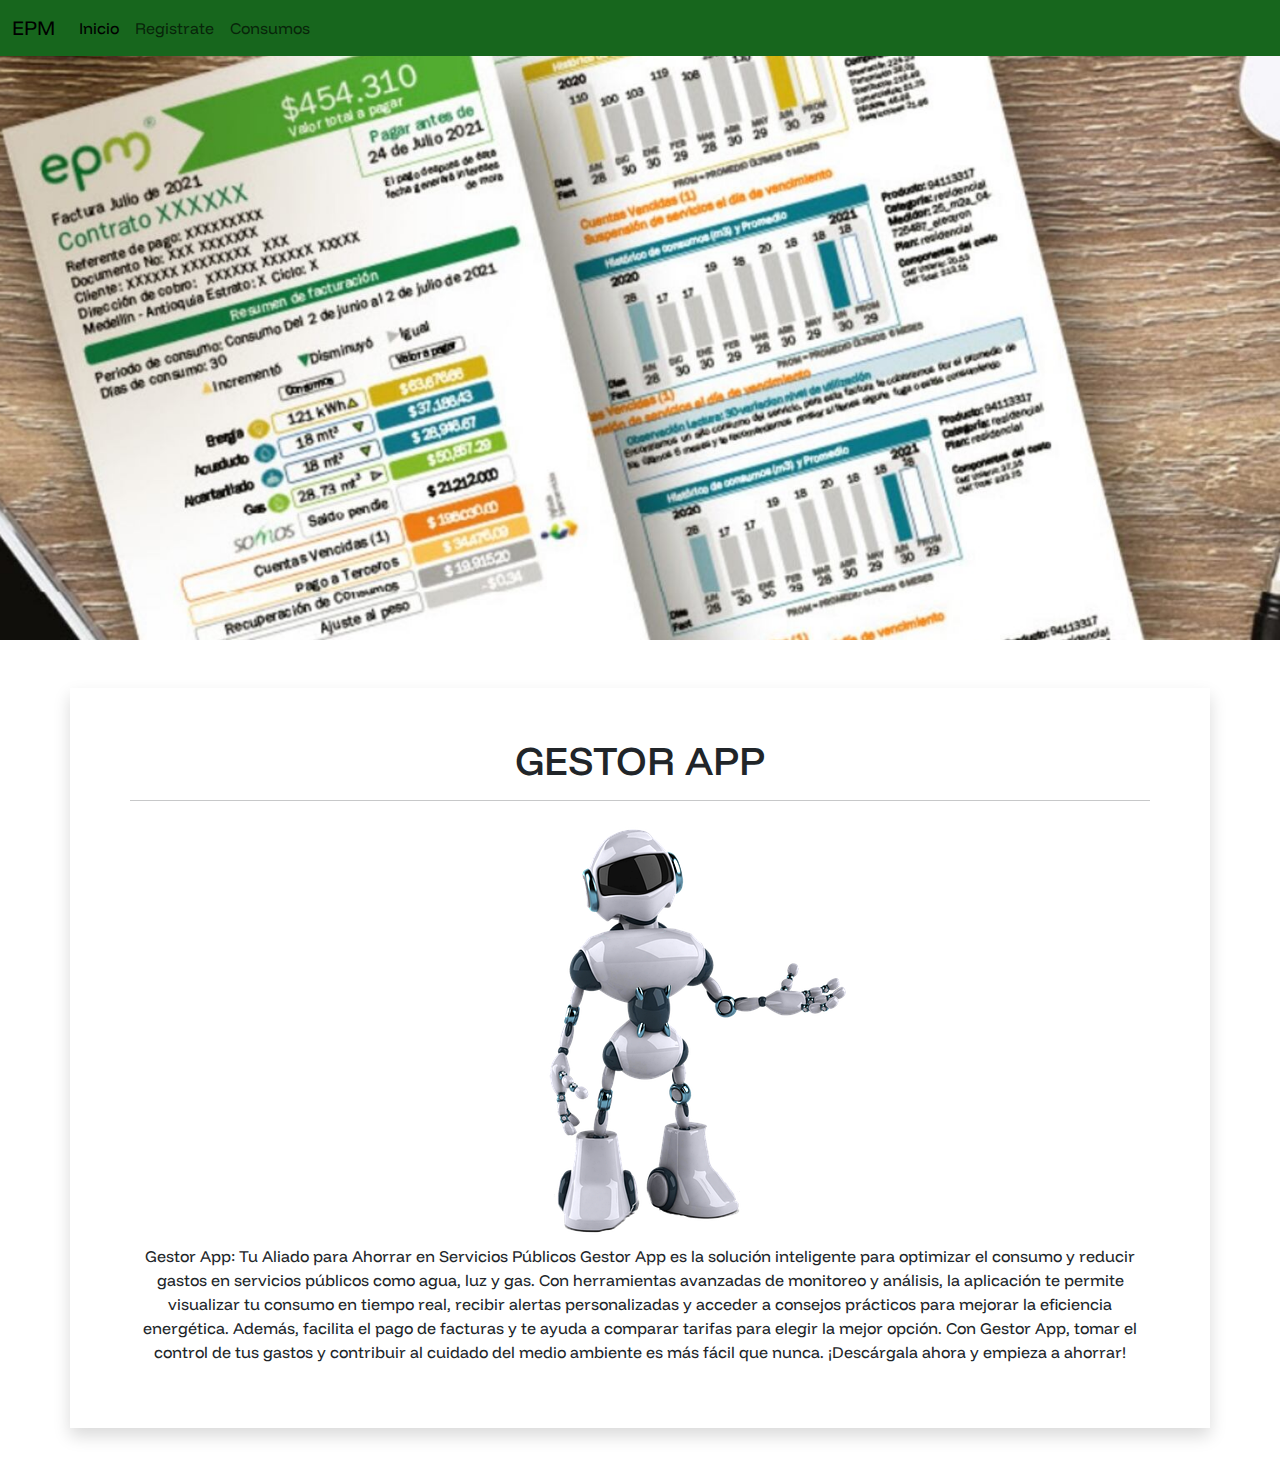
<file: EPM/INDEX.HTML>
<!DOCTYPE html>
<html lang="en">
<head>
    <meta charset="UTF-8">
    <meta name="viewport" content="width=device-width, initial-scale=1.0">
    <title>Epm</title>
    <!-- para unir html con css, etiqueta link -->
    <link rel="stylesheet" href="./estilos.css">
    <link rel="shortcut icon" href="./img/logo.jpg" type="image/x-icon">
    <link href="https://cdn.jsdelivr.net/npm/bootstrap@5.3.3/dist/css/bootstrap.min.css" rel="stylesheet" integrity="sha384-QWTKZyjpPEjISv5WaRU9OFeRpok6YctnYmDr5pNlyT2bRjXh0JMhjY6hW+ALEwIH" crossorigin="anonymous">

    <link rel="preconnect" href="https://fonts.googleapis.com">
<link rel="preconnect" href="https://fonts.gstatic.com" crossorigin>
<link href="https://fonts.googleapis.com/css2?family=Funnel+Display:wght@300..800&display=swap" rel="stylesheet">
</head>
<body class="fuente">
    <header>
        <div>
            <!-- aqui agregamos el nombre del estilo que queremos aplicar + navbar-dark, y fixed top para que el menu quede sujeto -->
            <nav class="navbar navbar-expand-lg menu navbar-darkn fixed-top">
                <div class="container-fluid">
                  <a class="navbar-brand" href="#">EPM</a>
                  <button class="navbar-toggler" type="button" data-bs-toggle="collapse" data-bs-target="#navbarNav" aria-controls="navbarNav" aria-expanded="false" aria-label="Toggle navigation">
                    <span class="navbar-toggler-icon"></span>
                  </button>
                  <div class="collapse navbar-collapse" id="navbarNav">
                    <ul class="navbar-nav">
                      <li class="nav-item">
                        <a class="nav-link active" aria-current="page" href="#">Inicio</a>
                      </li>
                      <!-- un Li: es un elemento de una lista -->
                      <li class="nav-item">
                        <a class="nav-link" href="#">Registrate</a>
                      </li>
                      <li class="nav-item">
                        <a class="nav-link" href="#">Consumos</a>
                      </li>
                    </ul>
                  </div>
                </div>
              </nav>
        </div>
        
    </header>
    <main>
        <!-- sesion para  -->
        <section class="fondo"></section>
        <section class="container">
            <!--cree un div y le agregue una class llamada row con text-center para centrar el texto, shadow para el margen de la pagina y mt-5 para separar arriba y mb-5 para separar abajo -->
                <div class="row text-center p-5 shadow mt-5 mb-5">
                    <div class="col-12">
                        <h1>GESTOR APP</h1>
                        <hr>
                        <img src="./img/robot.webp" alt="foto" class="img-fluid">
                        <p>
                            Gestor App: Tu Aliado para Ahorrar en Servicios Públicos

Gestor App es la solución inteligente para optimizar el consumo y reducir gastos en servicios públicos como agua, luz y gas. Con herramientas avanzadas de monitoreo y análisis, la aplicación te permite visualizar tu consumo en tiempo real, recibir alertas personalizadas y acceder a consejos prácticos para mejorar la eficiencia energética. Además, facilita el pago de facturas y te ayuda a comparar tarifas para elegir la mejor opción. Con Gestor App, tomar el control de tus gastos y contribuir al cuidado del medio ambiente es más fácil que nunca. ¡Descárgala ahora y empieza a ahorrar!
                        </p>
                    </div>
                </div>
        </section>
        </main>
    <footer></footer>
    <script src="https://cdn.jsdelivr.net/npm/bootstrap@5.3.3/dist/js/bootstrap.bundle.min.js" integrity="sha384-YvpcrYf0tY3lHB60NNkmXc5s9fDVZLESaAA55NDzOxhy9GkcIdslK1eN7N6jIeHz" crossorigin="anonymous"></script>
        
</body>
</html>
</file>
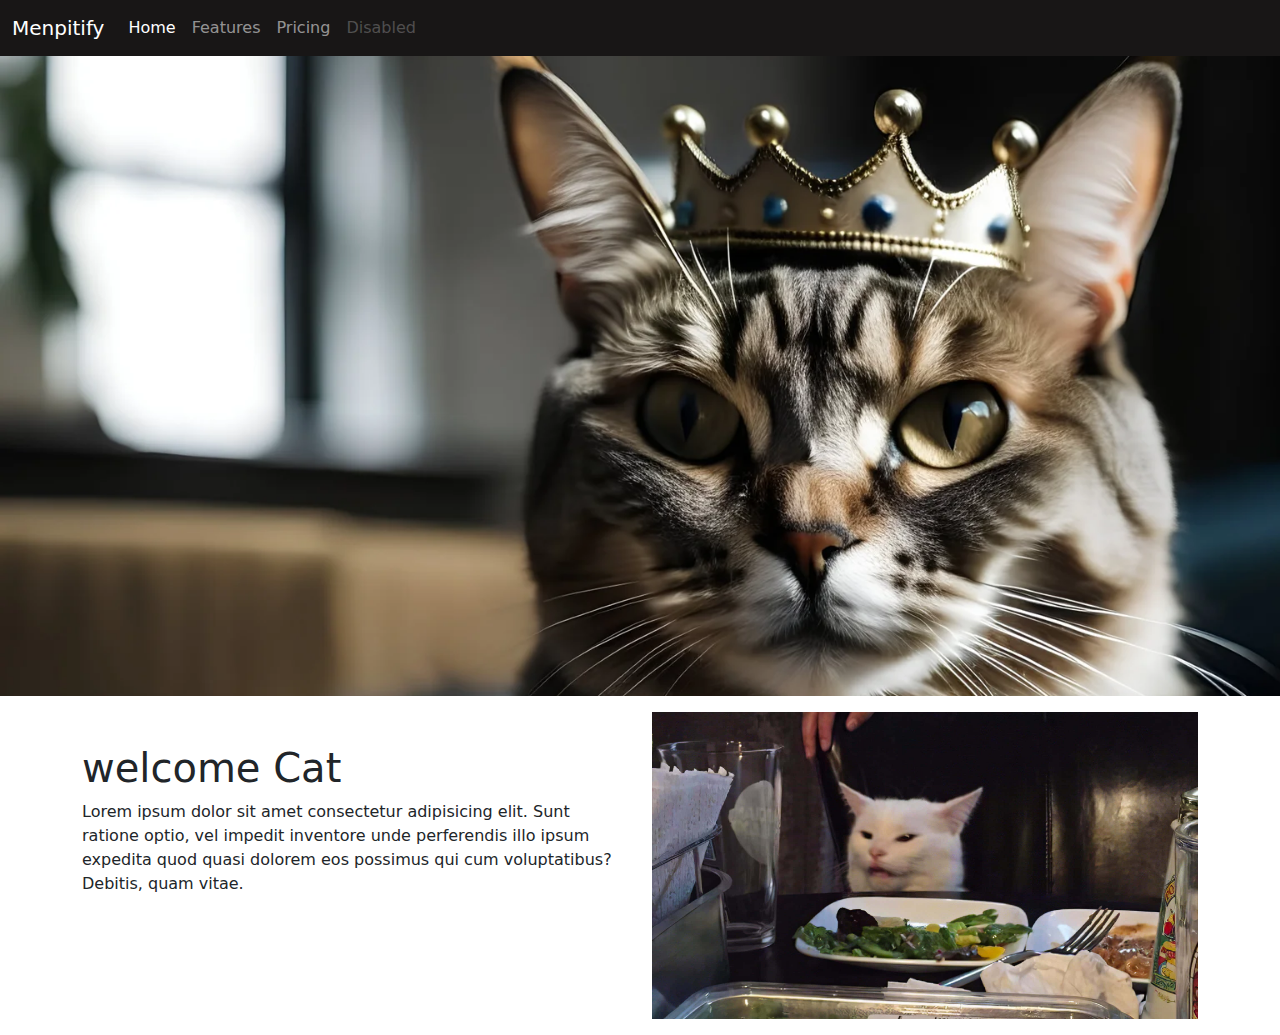
<file: Estyles/index.html>
<!DOCTYPE html>
<html lang="en">
<head>
    <meta charset="UTF-8">
    <meta name="viewport" content="width=device-width, initial-scale=1.0">
    <title>chirri</title>

    <link rel="stylesheet" href="style.css">
    <link href="https://cdn.jsdelivr.net/npm/bootstrap@5.3.3/dist/css/bootstrap.min.css" rel="stylesheet" integrity="sha384-QWTKZyjpPEjISv5WaRU9OFeRpok6YctnYmDr5pNlyT2bRjXh0JMhjY6hW+ALEwIH" crossorigin="anonymous">

</head>
<body>
    <script src="https://cdn.jsdelivr.net/npm/bootstrap@5.3.3/dist/js/bootstrap.bundle.min.js" integrity="sha384-YvpcrYf0tY3lHB60NNkmXc5s9fDVZLESaAA55NDzOxhy9GkcIdslK1eN7N6jIeHz" crossorigin="anonymous"></script>

    <header>
        <nav class="navbar navbar-expand-lg menu navbar-dark">
            <div class="container-fluid">
              <a class="navbar-brand" href="#">Menpitify</a>
              <button class="navbar-toggler" type="button" data-bs-toggle="collapse" data-bs-target="#navbarNav" aria-controls="navbarNav" aria-expanded="false" aria-label="Toggle navigation">
                <span class="navbar-toggler-icon"></span>
              </button>
              <div class="collapse navbar-collapse" id="navbarNav">
                <ul class="navbar-nav">
                  <li class="nav-item">
                    <a class="nav-link active" aria-current="page" href="#">Home</a>
                  </li>
                  <li class="nav-item">
                    <a class="nav-link" href="#">Features</a>
                  </li>
                  <li class="nav-item">
                    <a class="nav-link" href="#">Pricing</a>
                  </li>
                  <li class="nav-item">
                    <a class="nav-link disabled" aria-disabled="true">Disabled</a>
                  </li>
                </ul>
              </div>
            </div>
          </nav>
    </header>
    <main>
        <section class="fondo"></section>
        <div class="container">
            <div class="row">
                <div class="col-6 text center mt-5">
                    <h1>welcome Cat</h1>
                    <p>
                       Lorem ipsum dolor sit amet consectetur adipisicing elit. Sunt ratione optio, vel impedit inventore unde perferendis illo ipsum expedita quod quasi dolorem eos possimus qui cum voluptatibus? Debitis, quam vitae.
                    </p>
                </div>
                <div class="col-6 mt-3 mb-3">
                    <img src="./img/gato.jpg" alt="gato" class="img-fluid">
                    
                </div>
            </div>
        </div>

    </main>
    <footer></footer>
   


</body>
</html>
</file>
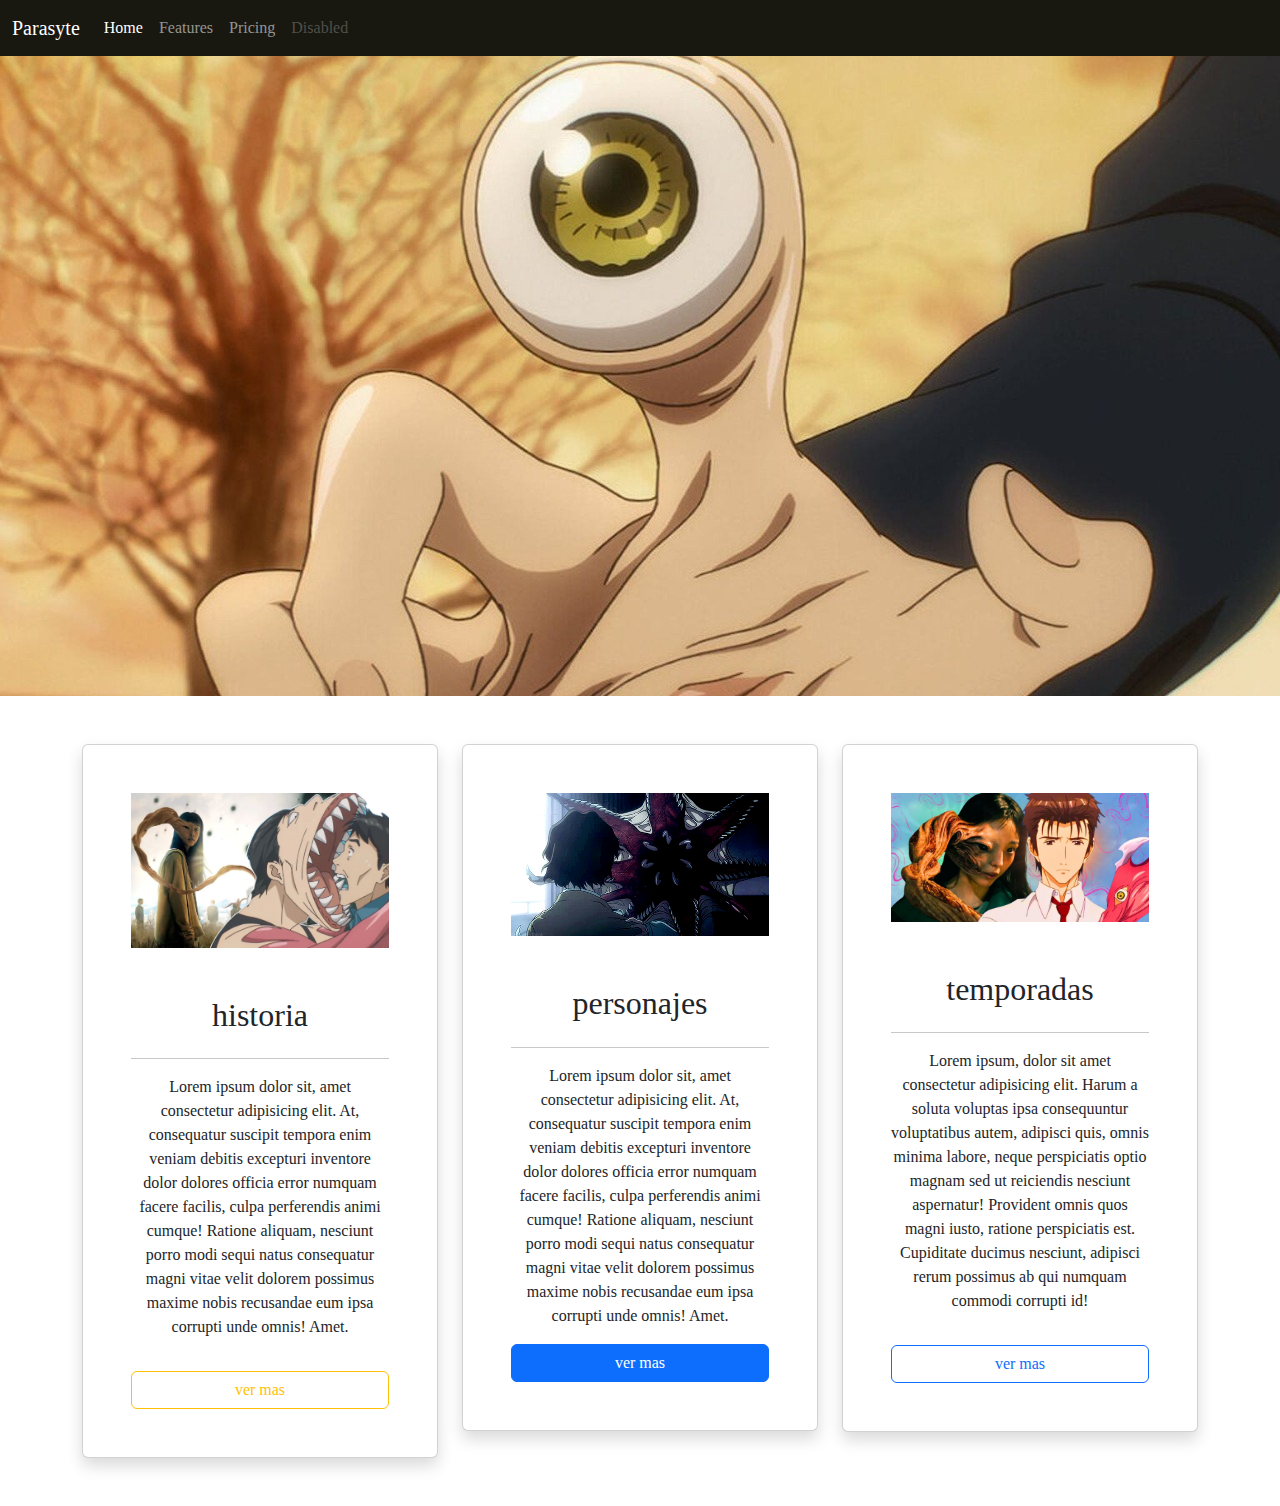
<file: prasyte/index.html>
<!DOCTYPE html>
<html lang="en">
  <head>
    <meta charset="UTF-8" />
    <meta name="viewport" content="width=device-width, initial-scale=1.0" />
    <title>Document</title>
    <link rel="stylesheet" href="./estilos.css" />
    <link
      href="https://cdn.jsdelivr.net/npm/bootstrap@5.3.3/dist/css/bootstrap.min.css"
      rel="stylesheet"
      integrity="sha384-QWTKZyjpPEjISv5WaRU9OFeRpok6YctnYmDr5pNlyT2bRjXh0JMhjY6hW+ALEwIH"
      crossorigin="anonymous"
    />
    <link rel="preconnect" href="https://fonts.googleapis.com" />
    <link rel="preconnect" href="https://fonts.gstatic.com" crossorigin />
    <link
      href="https://fonts.googleapis.com/css2?family=Londrina+Shadow&display=swap"
      rel="stylesheet"
    />
  </head>
  <body class="fuente">
    <header>
      <nav class="navbar navbar-expand-lg menu navbar-dark">
        <div class="container-fluid">
          <a class="navbar-brand" href="#">Parasyte</a>
          <button
            class="navbar-toggler"
            type="button"
            data-bs-toggle="collapse"
            data-bs-target="#navbarNav"
            aria-controls="navbarNav"
            aria-expanded="false"
            aria-label="Toggle navigation"
          >
            <span class="navbar-toggler-icon"></span>
          </button>
          <div class="collapse navbar-collapse" id="navbarNav">
            <ul class="navbar-nav">
              <li class="nav-item">
                <a class="nav-link active" aria-current="page" href="#">Home</a>
              </li>
              <li class="nav-item">
                <a class="nav-link" href="#">Features</a>
              </li>
              <li class="nav-item">
                <a class="nav-link" href="#">Pricing</a>
              </li>
              <li class="nav-item">
                <a class="nav-link disabled" aria-disabled="true">Disabled</a>
              </li>
            </ul>
          </div>
        </div>
      </nav>
    </header>
    <main>
      <section class="fondo"></section>
  <!-- se crea una sesion para asignar  un container (clik derecho document format/prettier, para alinear codigo) -->
      <section class="container">
        <!-- creo una sesion o div de fila dentro del container con div.row y añadimos un mt-5 para separar la fila arriba y abajo con mb-5-->
        <div class="row mt-5 mb-5">
          <!-- creo 3 columnas dentro de la fila con: div.col-4*3 -->
          <div class="col-4">
            <!-- contenedor para hacer tarjetas con bootstrap: div.card, luego añado un p-5(padding-5) para extender la tarjeta, y un text center para centrar el texto, shadow: para dar sombra o relieve a la tarjeta-->
            <div class="card p-5 text-center shadow">
              <!-- añadimos una imagen con la etiqueta img, y agregamos una class para que la imagen se proyecte en toda la pagina -->
              <img src="./img/foto1.webp" alt="foto tarjeta 1 " class="img-fluid">
              <!-- dentro de la tarjeta escribimos un titulo llamado: trajeta. despues agregamos una class mt-5 para separar de la parte de arriba el texto -->
              <h2 class="mt-5">historia</h2>
              <!-- etiqueta para agragar una linea -->
              <hr>
              <!-- etiqueta para agregar un parrafo lorem50 -->
              <p>
                Lorem ipsum dolor sit, amet consectetur adipisicing elit. At, consequatur suscipit tempora enim veniam debitis excepturi inventore dolor dolores officia error numquam facere facilis, culpa perferendis animi cumque! Ratione aliquam, nesciunt porro modi sequi natus consequatur magni vitae velit dolorem possimus maxime nobis recusandae eum ipsa corrupti unde omnis! Amet.
              </p>
              <!-- etiqueta para agregar un boton, tambien añadimos: class: btn btn-primary para rellenar el boton azul y redondo-->
              <!-- <button class="btn btn-primary">ver mas</button> -->
              <!-- añadimos otra etiqueta igual con la classe btn btn-outline-ptimary para crear un boton blanco y cuando pasemos el cursor se vuelva azul mas mt-3 para separarlo del boton que esta arriba-->
              <!-- <button class="btn btn-outline-primary mt-3">ver mas</button>
              <!-- aqui reemplazamos primary por warning para que cambie de color a amarillo -->
               <button class="btn btn-outline-warning mt-3">ver mas</button> 
              <!-- aqui reemplazamos warning por success para que el color del boton sea verde -->
              <!-- <button class="btn btn-outline-success mt-3">ver mas</button> -->
              <!-- aqui reemplazamos success por danger para que el color del boton sea rojo-->
              <!-- <button class="btn btn-outline-danger mt-3">ver mas</button> --> 

            </div>
          </div>
          <div class="col-4">
            <div class="card p-5 text-center shadow">
              <!-- añadimos una imagen con la etiqueta img, y agregamos una class para que la imagen se proyecte en toda la pagina -->
              <img src="./img/foto2.webp" alt="foto tarjeta 1 " class="img-fluid">
              <!-- dentro de la tarjeta escribimos un titulo llamado: trajeta. despues agregamos una class mt-5 para separar de la parte de arriba el texto -->
              <h2 class="mt-5">personajes</h2>
              <!-- etiqueta para agragar una linea -->
              <hr>
              <!-- etiqueta para agregar un parrafo lorem50 -->
              <p>
                Lorem ipsum dolor sit, amet consectetur adipisicing elit. At, consequatur suscipit tempora enim veniam debitis excepturi inventore dolor dolores officia error numquam facere facilis, culpa perferendis animi cumque! Ratione aliquam, nesciunt porro modi sequi natus consequatur magni vitae velit dolorem possimus maxime nobis recusandae eum ipsa corrupti unde omnis! Amet.
              </p>
              <!-- etiqueta para agregar un boton, tambien añadimos: class: btn btn-primary para rellenar el boton azul y redondo-->
              <button class="btn btn-primary">ver mas</button>
              <!-- añadimos otra etiqueta igual con la classe btn btn-outline-ptimary para crear un boton blanco y cuando pasemos el cursor se vuelva azul mas mt-3 para separarlo del boton que esta arriba-->
              <!-- <button class="btn btn-outline-primary mt-3">ver mas</button>
         -->
          </div>
        </div>
          <div class="col-4">
            <div class="card p-5 text-center shadow">
              <img src="./img/foto3.avif" alt="" class="img-fluid">
              <h2 class="mt-5">temporadas</h2>
              <hr>
              <p>
                Lorem ipsum, dolor sit amet consectetur adipisicing elit. Harum a soluta voluptas ipsa consequuntur voluptatibus autem, adipisci quis, omnis minima labore, neque perspiciatis optio magnam sed ut reiciendis nesciunt aspernatur! Provident omnis quos magni iusto, ratione perspiciatis est. Cupiditate ducimus nesciunt, adipisci rerum possimus ab qui numquam commodi corrupti id!
              </p>
              <button class="btn btn-outline-primary mt-3">ver mas</button>

            </div>
            

          </div>
        </div>
      </section>
    </main>
    <footer></footer>

    <script
      src="https://cdn.jsdelivr.net/npm/bootstrap@5.3.3/dist/js/bootstrap.bundle.min.js"
      integrity="sha384-YvpcrYf0tY3lHB60NNkmXc5s9fDVZLESaAA55NDzOxhy9GkcIdslK1eN7N6jIeHz"
      crossorigin="anonymous"
    ></script>
  </body>
</html>
</file>
<file: EPM/estilos.css>
.fondo{
    background-image: url(./img/fondo5.jpg);
    /* posicion fondo, arriba y al centro */
    background-position: top center;
 
    background-attachment: fixed;
     /* fondo quieto, inmovilizado */
    background-size: cover;
    /*margen interna al 25%*/
    padding: 25%;

}

.menu{
    background-color:  #17661d;
}

.fuente {
  font-family: "Funnel Display", serif;
  font-optical-sizing: auto;
  font-style: normal;
}
</file>
<file: Estyles/style.css>
.fondo{
    background-image: url("./img/foto1.webp");
    /* background-position: center; */
    padding: 25%;
    background-size: cover ;
    background-attachment: fixed;

}
.menu{
    background-color: rgb(24, 22, 22);
}
.gato{
    background-size: cover;
    background-attachment: fixed;
    padding: 10%;
}
</file>
<file: prasyte/estilos.css>
.fondo{
    background-image: url("./img/migui3.jpg");
    /* para ubicar la imagen en l aposicion deseada. arriba-centro */
    background-position: top center;
    /* para que ocupe toda la pagina */
    background-size: cover;
    /* para aumentra o disminuir la imagen  */
    padding: 25%;
/* para que la imagen se quede quieta */
    background-attachment: fixed; 

}

.menu{
    background-color: rgb(24, 23, 16);
}

.fuente {
    font-family: "", serif;
    font-weight: 400;
    font-style: normal;
  }
</file>
